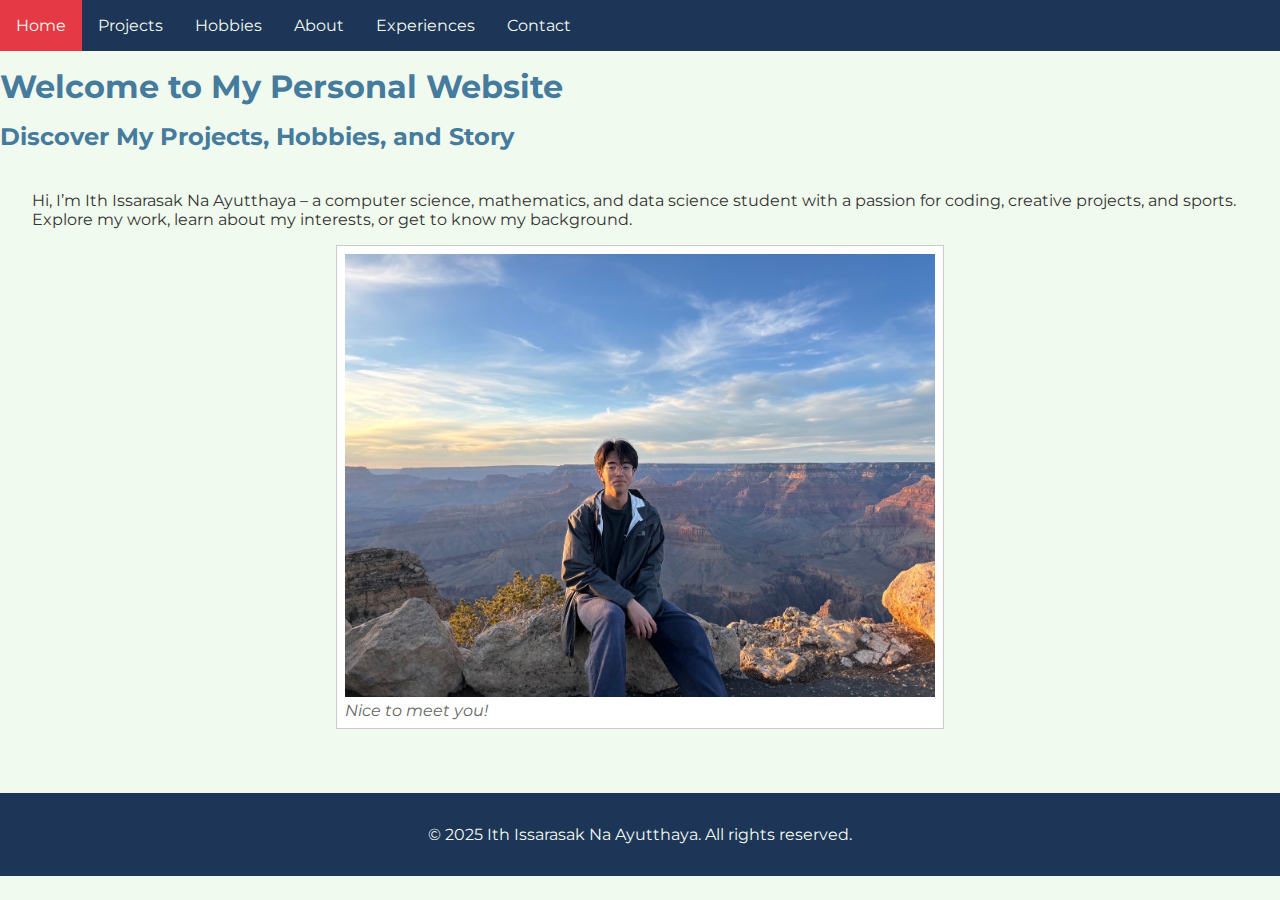
<file: index.html>
<!DOCTYPE html>
<html lang="en">
<head>
  <meta charset="UTF-8" />
  <title>My Personal Website - Home</title>
  <link rel="preconnect" href="https://fonts.gstatic.com" />
  <link 
    href="https://fonts.googleapis.com/css2?family=Montserrat:wght@400;700&display=swap" 
    rel="stylesheet" 
  />
  <link rel="stylesheet" href="styles.css" />
</head>
<body>
  <nav class="top-level">
    <ul>
      <li><a href="index.html">Home</a></li>
      <li><a href="projects/projects.html">Projects</a></li>
      <li><a href="hobbies/hobbies.html">Hobbies</a></li>
      <li><a href="about/about.html">About</a></li>
      <li><a href="about/experiences/experiences.html">Experiences</a></li>
      <li><a href="about/contact/contact.html">Contact</a></li>
    </ul>
  </nav>

  <header>
    <h1>Welcome to My Personal Website</h1>
    <h2>Discover My Projects, Hobbies, and Story</h2>
  </header>

  <main>
    <p>
      Hi, I’m Ith Issarasak Na Ayutthaya – a computer science, mathematics, and data science student with a passion for coding, creative projects, and sports.
      Explore my work, learn about my interests, or get to know my background.
    </p>

    <figure>
      <img src="images/homepage.jpeg" alt="Homepage Photo" width="100%" />
      <figcaption>Nice to meet you!</figcaption>
    </figure>
  </main>

  <footer>
    <p>&copy; 2025 Ith Issarasak Na Ayutthaya. All rights reserved.</p>
  </footer>
</body>
</html>
</file>
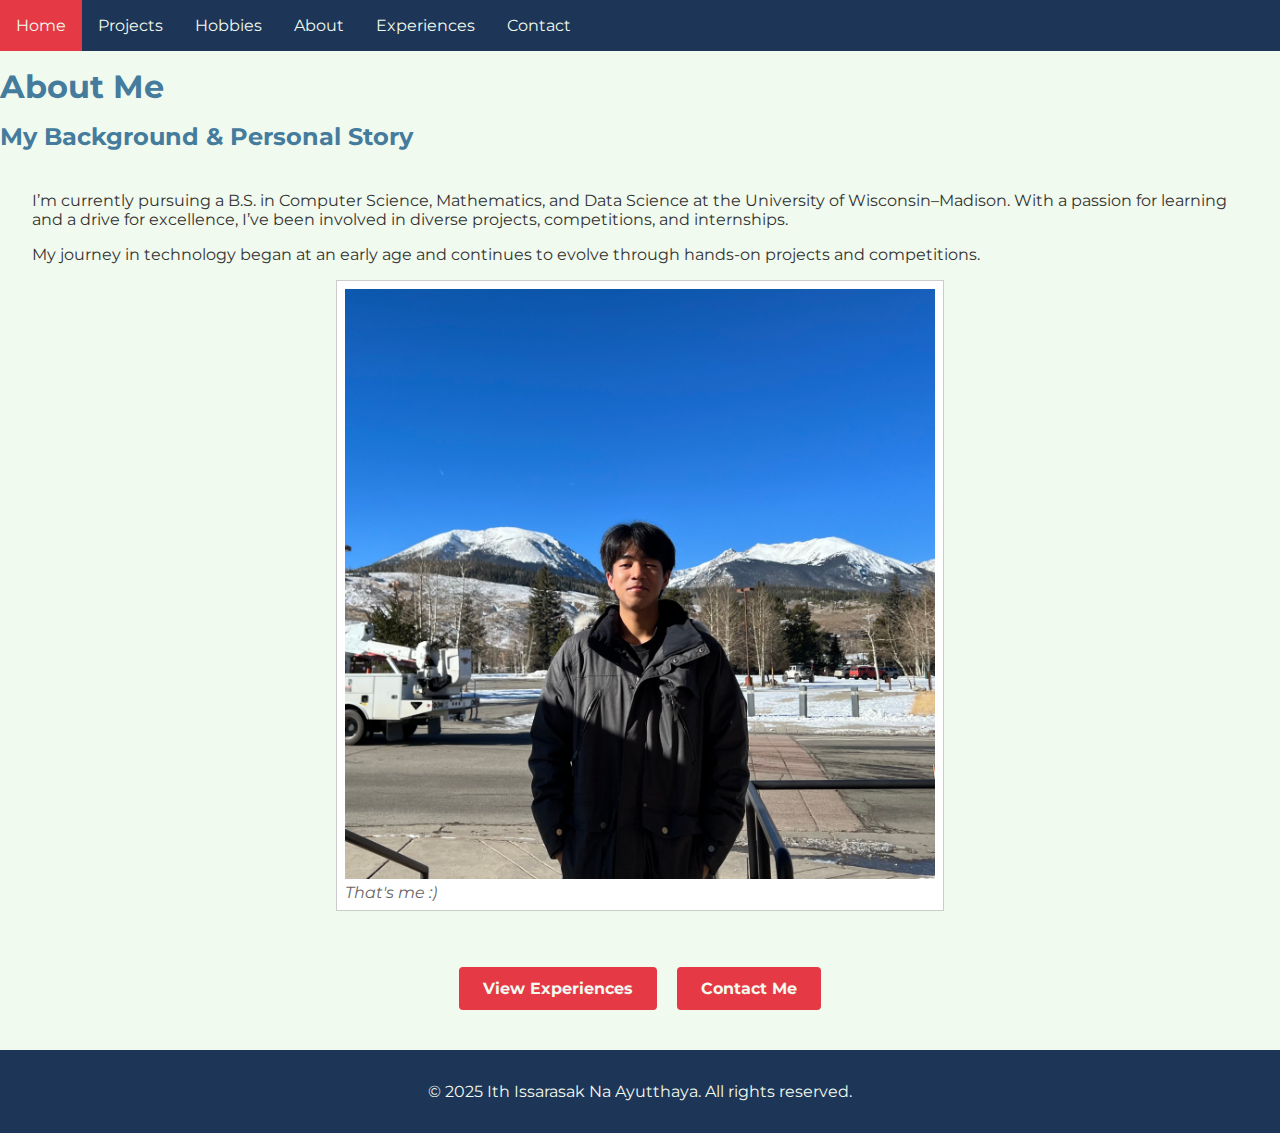
<file: about/about.html>
<!DOCTYPE html>
<html lang="en">
<head>
  <meta charset="UTF-8" />
  <title>My Personal Website - About Me</title>
  <link rel="preconnect" href="https://fonts.gstatic.com" />
  <link 
    href="https://fonts.googleapis.com/css2?family=Montserrat:wght@400;700&display=swap" 
    rel="stylesheet" 
  />
  <link rel="stylesheet" href="../styles.css" />
</head>
<body>
  <nav class="top-level">
    <ul>
      <li><a href="../index.html">Home</a></li>
      <li><a href="../projects/projects.html">Projects</a></li>
      <li><a href="../hobbies/hobbies.html">Hobbies</a></li>
      <li><a href="about.html">About</a></li>
      <li><a href="experiences/experiences.html">Experiences</a></li>
      <li><a href="contact/contact.html">Contact</a></li>
    </ul>
  </nav>
  
  <header>
    <h1>About Me</h1>
    <h2>My Background & Personal Story</h2>
  </header>
  
  <main>
    <p>
      I’m currently pursuing a B.S. in Computer Science, Mathematics, and Data Science at the University of Wisconsin–Madison.
      With a passion for learning and a drive for excellence, I’ve been involved in diverse projects, competitions, and internships.
    </p>
    <p>
      My journey in technology began at an early age and continues to evolve through hands-on projects and competitions.
    </p>
    <figure>
      <img src="../images/portrait.jpeg" alt="My portrait" width="100%" />
      <figcaption>That's me :)</figcaption>
    </figure>
  </main>

  <div class="about-buttons" style="text-align: center; margin: 1rem 0;">
    <a class="about-button" href="experiences/experiences.html">View Experiences</a>
    <a class="about-button" href="contact/contact.html">Contact Me</a>
  </div>

  <footer>
    <p>&copy; 2025 Ith Issarasak Na Ayutthaya. All rights reserved.</p>
  </footer>
</body>
</html>
</file>
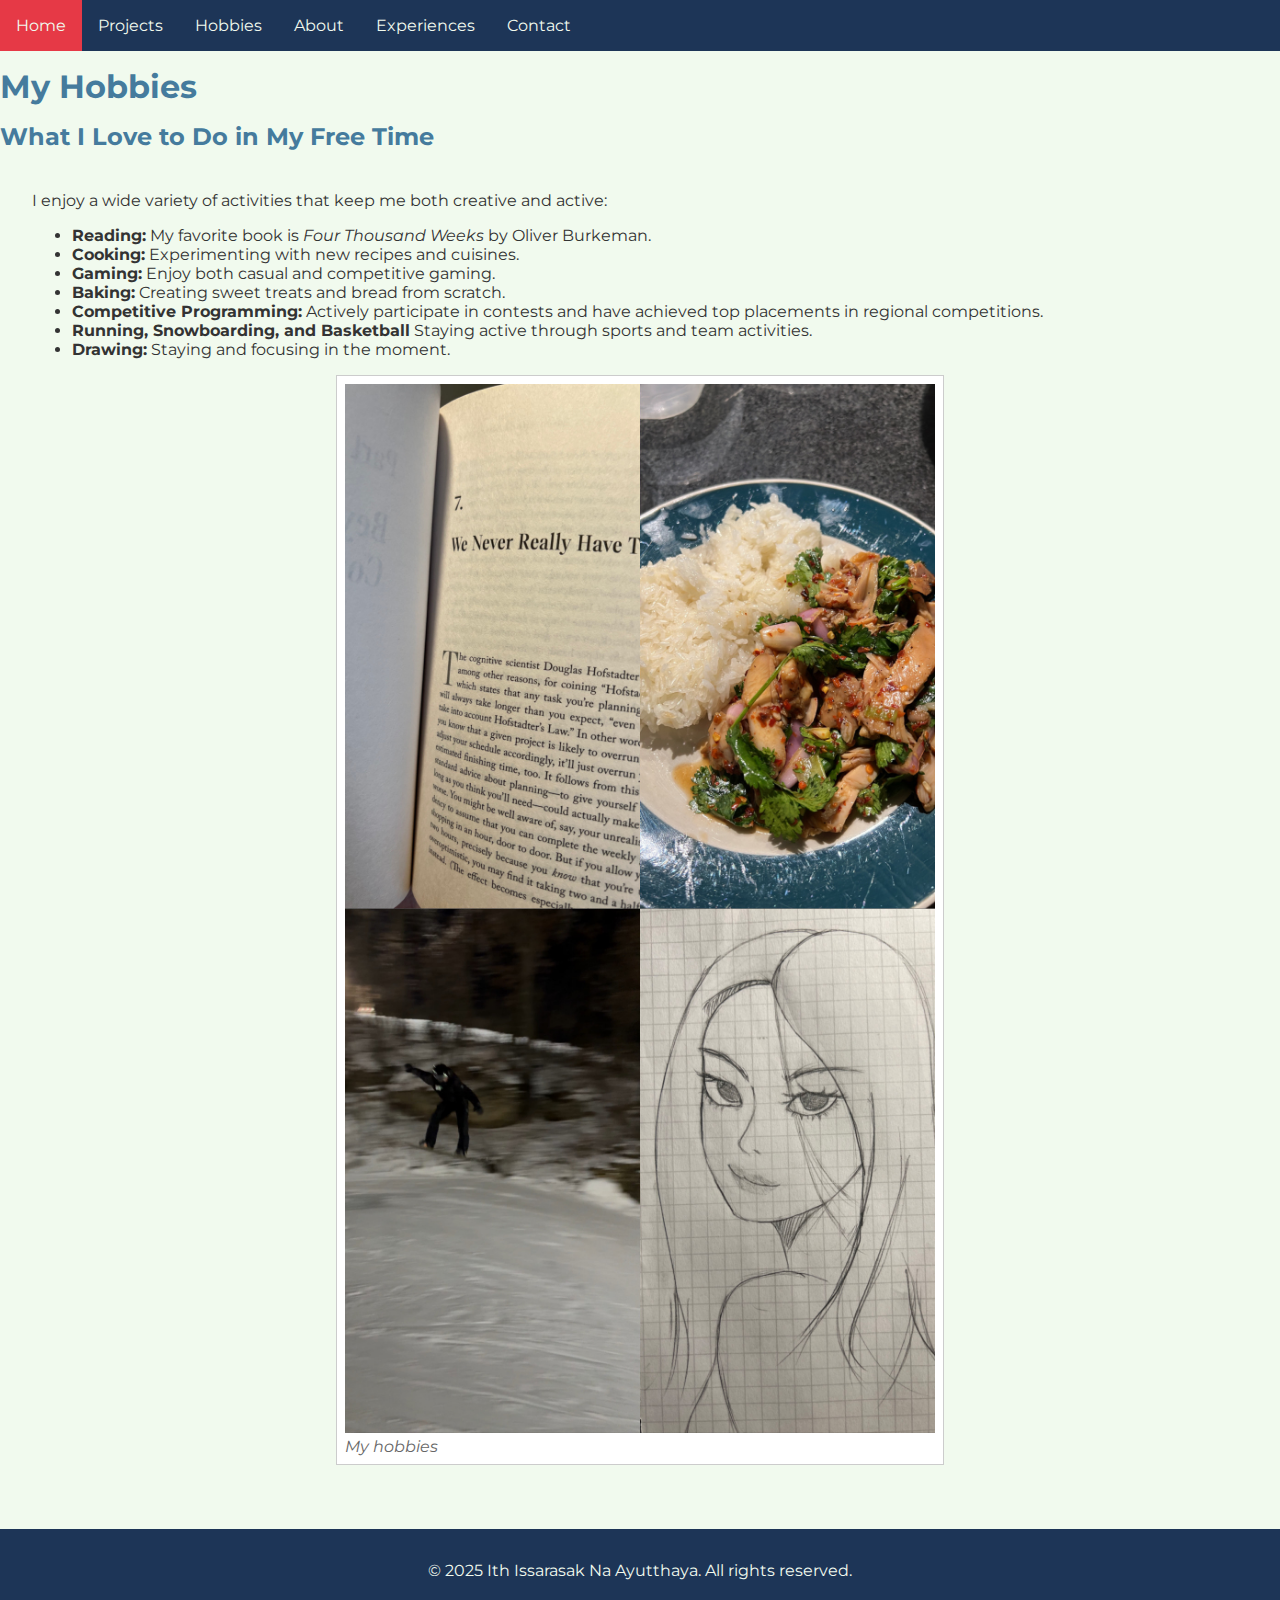
<file: hobbies/hobbies.html>
<!DOCTYPE html>
<html lang="en">
<head>
  <meta charset="UTF-8" />
  <title>My Personal Website - Hobbies</title>
  <link rel="preconnect" href="https://fonts.gstatic.com" />
  <link 
    href="https://fonts.googleapis.com/css2?family=Montserrat:wght@400;700&display=swap" 
    rel="stylesheet" 
  />
  <link rel="stylesheet" href="../styles.css" />
</head>
<body>
  <nav class="top-level">
    <ul>
      <li><a href="../index.html">Home</a></li>
      <li><a href="../projects/projects.html">Projects</a></li>
      <li><a href="hobbies.html">Hobbies</a></li>
      <li><a href="../about/about.html">About</a></li>
      <li><a href="../about/experiences/experiences.html">Experiences</a></li>
      <li><a href="../about/contact/contact.html">Contact</a></li>
    </ul>
  </nav>
  
  <header>
    <h1>My Hobbies</h1>
    <h2>What I Love to Do in My Free Time</h2>
  </header>
  
  <main>
    <p>I enjoy a wide variety of activities that keep me both creative and active:</p>
    <ul>
      <li><strong>Reading:</strong> My favorite book is <em>Four Thousand Weeks</em> by Oliver Burkeman.</li>
      <li><strong>Cooking:</strong> Experimenting with new recipes and cuisines.</li>
      <li><strong>Gaming:</strong> Enjoy both casual and competitive gaming.</li>
      <li><strong>Baking:</strong> Creating sweet treats and bread from scratch.</li>
      <li><strong>Competitive Programming:</strong> Actively participate in contests and have achieved top placements in regional competitions.</li>
      <li><strong>Running, Snowboarding, and Basketball</strong> Staying active through sports and team activities.</li>
      <li><strong>Drawing:</strong> Staying and focusing in the moment.</li>

    </ul>
    <figure>
      <img src="../images/hobbies.jpeg" alt="Collage of hobbies: reading, drawing, cooking, and snowboarding" width="100%" />
      <figcaption>My hobbies</figcaption>
    </figure>
  </main>
  
  <footer>
    <p>&copy; 2025 Ith Issarasak Na Ayutthaya. All rights reserved.</p>
  </footer>
</body>
</html>
</file>
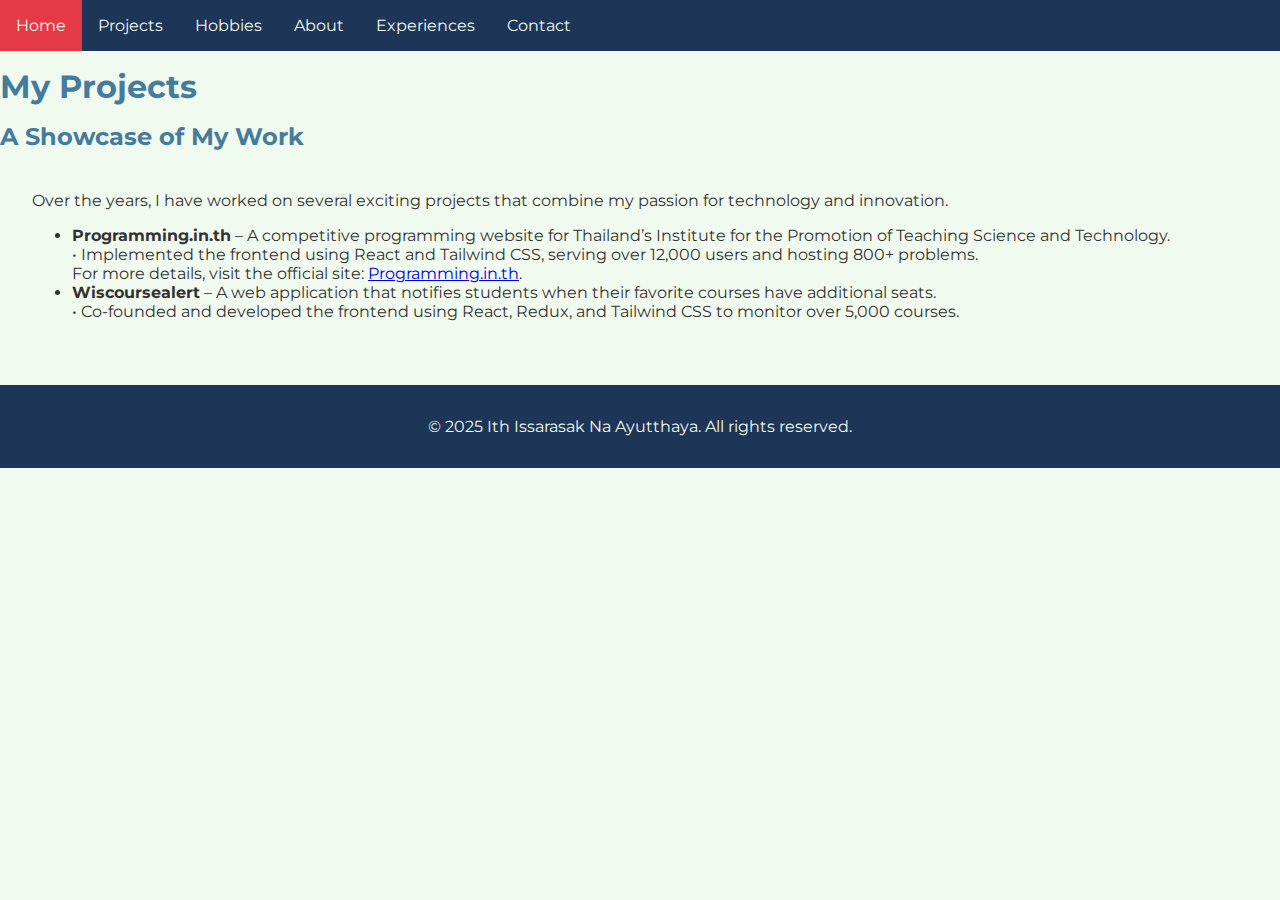
<file: projects/projects.html>
<!DOCTYPE html>
<html lang="en">
<head>
  <meta charset="UTF-8" />
  <title>My Personal Website - Projects</title>
  <link rel="preconnect" href="https://fonts.gstatic.com" />
  <link 
    href="https://fonts.googleapis.com/css2?family=Montserrat:wght@400;700&display=swap" 
    rel="stylesheet" 
  />
  <link rel="stylesheet" href="../styles.css" />
</head>
<body>
  <nav class="top-level">
    <ul>
      <li><a href="../index.html">Home</a></li>
      <li><a href="projects.html">Projects</a></li>
      <li><a href="../hobbies/hobbies.html">Hobbies</a></li>
      <li><a href="../about/about.html">About</a></li>
      <li><a href="../about/experiences/experiences.html">Experiences</a></li>
      <li><a href="../about/contact/contact.html">Contact</a></li>
    </ul>
  </nav>
  
  <header>
    <h1>My Projects</h1>
    <h2>A Showcase of My Work</h2>
  </header>
  
  <main>
    <p>
      Over the years, I have worked on several exciting projects that combine my passion for technology and innovation.
    </p>
    <ul>
      <li>
        <strong>Programming.in.th</strong> – A competitive programming website for Thailand’s Institute for the Promotion of Teaching Science and Technology.
        <br />• Implemented the frontend using React and Tailwind CSS, serving over 12,000 users and hosting 800+ problems.
        <br />For more details, visit the official site: 
        <a href="https://programming.in.th" target="_blank" rel="noopener">Programming.in.th</a>.
      </li>
      <li>
        <strong>Wiscoursealert</strong> – A web application that notifies students when their favorite courses have additional seats.
        <br />• Co-founded and developed the frontend using React, Redux, and Tailwind CSS to monitor over 5,000 courses.
      </li>
    </ul>
  </main>
  
  <footer>
    <p>&copy; 2025 Ith Issarasak Na Ayutthaya. All rights reserved.</p>
  </footer>
</body>
</html>
</file>
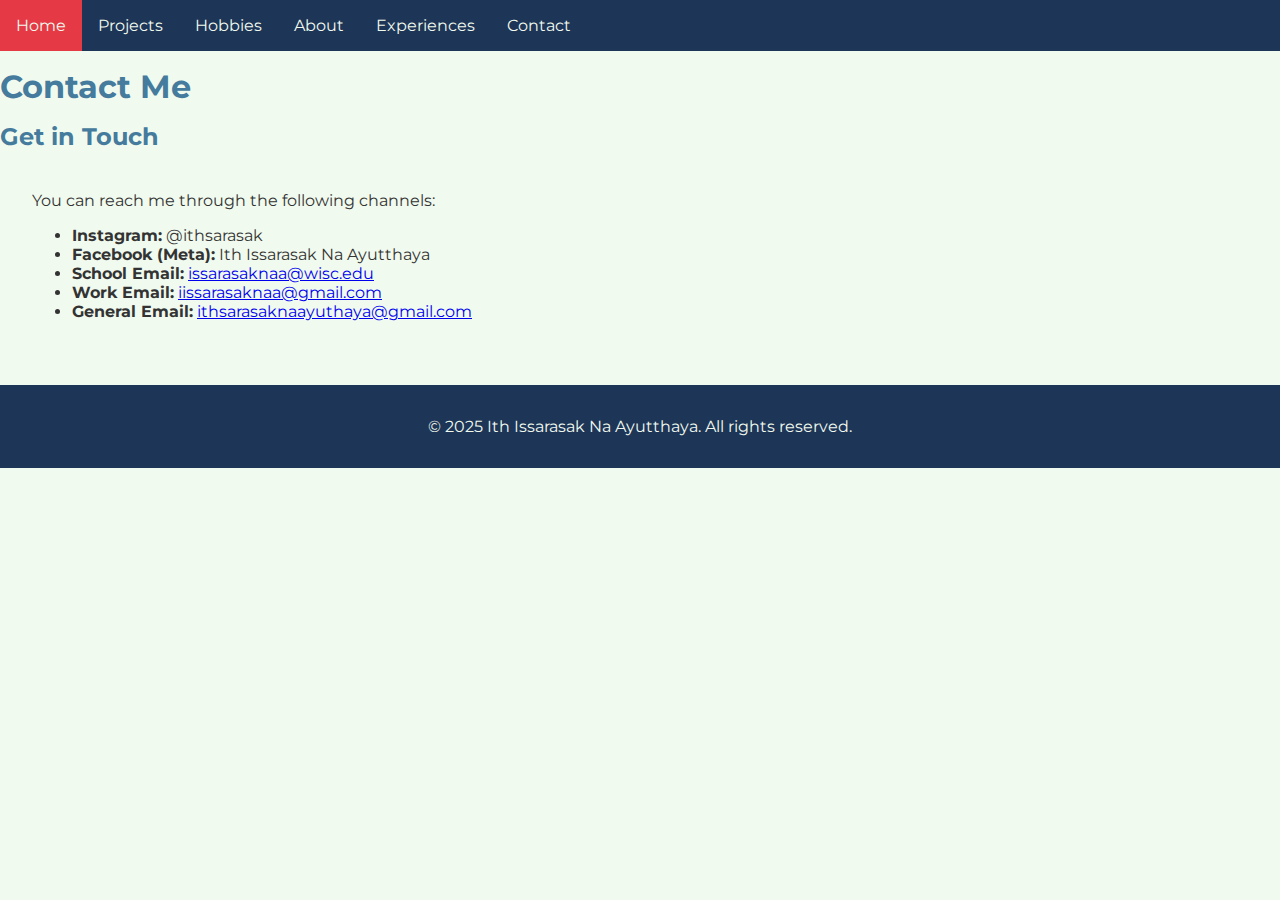
<file: about/contact/contact.html>
<!DOCTYPE html>
<html lang="en">
<head>
  <meta charset="UTF-8" />
  <title>My Personal Website - Contact</title>
  <link rel="preconnect" href="https://fonts.gstatic.com" />
  <link 
    href="https://fonts.googleapis.com/css2?family=Montserrat:wght@400;700&display=swap" 
    rel="stylesheet" 
  />
  <link rel="stylesheet" href="../../styles.css" />
</head>
<body>
  <nav class="top-level">
    <ul>
      <li><a href="../../index.html">Home</a></li>
      <li><a href="../../projects/projects.html">Projects</a></li>
      <li><a href="../../hobbies/hobbies.html">Hobbies</a></li>
      <li><a href="../about.html">About</a></li>
      <li><a href="../experiences/experiences.html">Experiences</a></li>
      <li><a href="contact.html">Contact</a></li>
    </ul>
  </nav>
  
  <header>
    <h1>Contact Me</h1>
    <h2>Get in Touch</h2>
  </header>
  
  <main>
    <p>You can reach me through the following channels:</p>
    <ul>
      <li><strong>Instagram:</strong> @ithsarasak</li>
      <li><strong>Facebook (Meta):</strong> Ith Issarasak Na Ayutthaya</li>
      <li>
        <strong>School Email:</strong> 
        <a href="mailto:issarasaknaa@wisc.edu">issarasaknaa@wisc.edu</a>
      </li>
      <li>
        <strong>Work Email:</strong> 
        <a href="mailto:iissarasaknaa@gmail.com">iissarasaknaa@gmail.com</a>
      </li>
      <li>
        <strong>General Email:</strong> 
        <a href="mailto:ithsarasaknaayuthaya@gmail.com">ithsarasaknaayuthaya@gmail.com</a>
      </li>
    </ul>
  </main>

  <footer>
    <p>&copy; 2025 Ith Issarasak Na Ayutthaya. All rights reserved.</p>
  </footer>
</body>
</html>
</file>
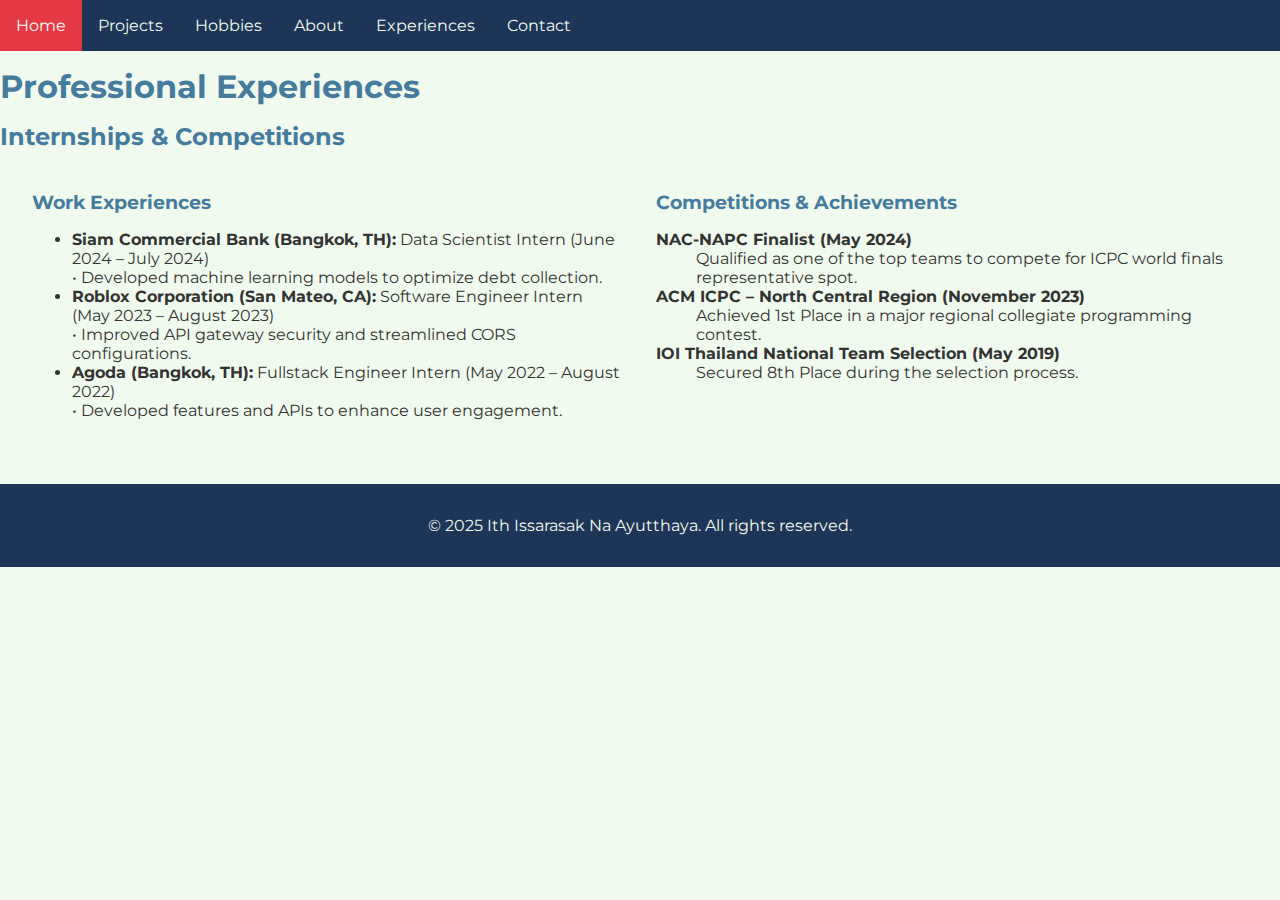
<file: about/experiences/experiences.html>
<!DOCTYPE html>
<html lang="en">
<head>
  <meta charset="UTF-8" />
  <title>My Personal Website - Experiences</title>
  <link rel="preconnect" href="https://fonts.gstatic.com" />
  <link 
    href="https://fonts.googleapis.com/css2?family=Montserrat:wght@400;700&display=swap" 
    rel="stylesheet" 
  />
  <link rel="stylesheet" href="../../styles.css" />
</head>
<body>
  <nav class="top-level">
    <ul>
      <li><a href="../../index.html">Home</a></li>
      <li><a href="../../projects/projects.html">Projects</a></li>
      <li><a href="../../hobbies/hobbies.html">Hobbies</a></li>
      <li><a href="../about.html">About</a></li>
      <li><a href="experiences.html">Experiences</a></li>
      <li><a href="../contact/contact.html">Contact</a></li>
    </ul>
  </nav>
  
  <header>
    <h1>Professional Experiences</h1>
    <h2>Internships & Competitions</h2>
  </header>
  
  <main>
    <div class="two-column">
      <div>
        <h3>Work Experiences</h3>
        <ul>
          <li>
            <strong>Siam Commercial Bank (Bangkok, TH):</strong>
            Data Scientist Intern (June 2024 – July 2024)
            <br />• Developed machine learning models to optimize debt collection.
          </li>
          <li>
            <strong>Roblox Corporation (San Mateo, CA):</strong>
            Software Engineer Intern (May 2023 – August 2023)
            <br />• Improved API gateway security and streamlined CORS configurations.
          </li>
          <li>
            <strong>Agoda (Bangkok, TH):</strong>
            Fullstack Engineer Intern (May 2022 – August 2022)
            <br />• Developed features and APIs to enhance user engagement.
          </li>
        </ul>
      </div>
      
      <div>
        <h3>Competitions & Achievements</h3>
        <dl>
          <dt><strong>NAC-NAPC Finalist (May 2024)</strong></dt>
          <dd>Qualified as one of the top teams to compete for ICPC world finals representative spot.</dd>
          
          <dt><strong>ACM ICPC – North Central Region (November 2023)</strong></dt>
          <dd>Achieved 1st Place in a major regional collegiate programming contest.</dd>
          
          <dt><strong>IOI Thailand National Team Selection (May 2019)</strong></dt>
          <dd>Secured 8th Place during the selection process.</dd>
        </dl>
      </div>
    </div>
  </main>
  
  <footer>
    <p>&copy; 2025 Ith Issarasak Na Ayutthaya. All rights reserved.</p>
  </footer>
</body>
</html>
</file>
<file: styles.css>
:root {
  --primary: #E63946;    
  --offwhite: #F1FAEE;   
  --lightTeal: #A8DADC;   
  --mediumTeal: #457B9D;  
  --navy: #1D3557;       
}

html {
  box-sizing: border-box;
  font-size: 16px;
}
*, *:before, *:after {
  box-sizing: inherit;
}
body {
  margin: 0;
  padding: 0;
  font-family: 'Montserrat', sans-serif;
  background-color: var(--offwhite);
  color: #333;
}

main {
  padding: 1rem 2rem;
}

h1, h2, h3, h4, h5, h6 {
  color: var(--mediumTeal);
  margin-top: 1rem;
  margin-bottom: 0.5rem;
}

nav.top-level {
  background-color: var(--navy);
}
nav.top-level ul {
  list-style: none;
  margin: 0;
  padding: 0;
  display: flex;
}
nav.top-level li {
  margin: 0;
}
nav.top-level a {
  display: block;
  padding: 1rem;
  text-decoration: none;
  color: var(--offwhite);
  transition: background-color 0.3s ease;
}
nav.top-level a:hover {
  background-color: var(--primary);
}

footer {
  text-align: center;
  background-color: var(--navy);
  color: var(--offwhite);
  padding: 1rem 0;
  margin-top: 2rem;
}

figure {
  width: 50%;
  margin: 1rem auto;
  border: 1px solid #ccc;
  padding: 0.5rem;
  background-color: #fff;
}
figcaption {
  font-style: italic;
  color: #666;
}

form {
  display: flex;
  flex-direction: column;
  gap: 0.75rem;
  max-width: 400px;
}
label {
  font-weight: 600;
}

button {
  background-color: var(--mediumTeal);
  color: #fff;
  border: none;
  padding: 0.75rem 1rem;
  border-radius: 4px;
  cursor: pointer;
  font-weight: 600;
}
button:hover {
  background-color: var(--primary);
}

.two-column {
  display: flex;
  gap: 2rem;
  flex-wrap: wrap;
}
.two-column > div {
  flex: 1 1 200px;
}

.serif-element {
  font-family: 'Georgia', serif;
}

.about-button {
  display: inline-block;
  padding: 0.75rem 1.5rem;
  background-color: var(--primary);
  color: var(--offwhite);
  text-decoration: none;
  margin: 0.5rem;
  border-radius: 4px;
  font-weight: bold;
}
.about-button:hover {
  background-color: var(--mediumTeal);
}
</file>
